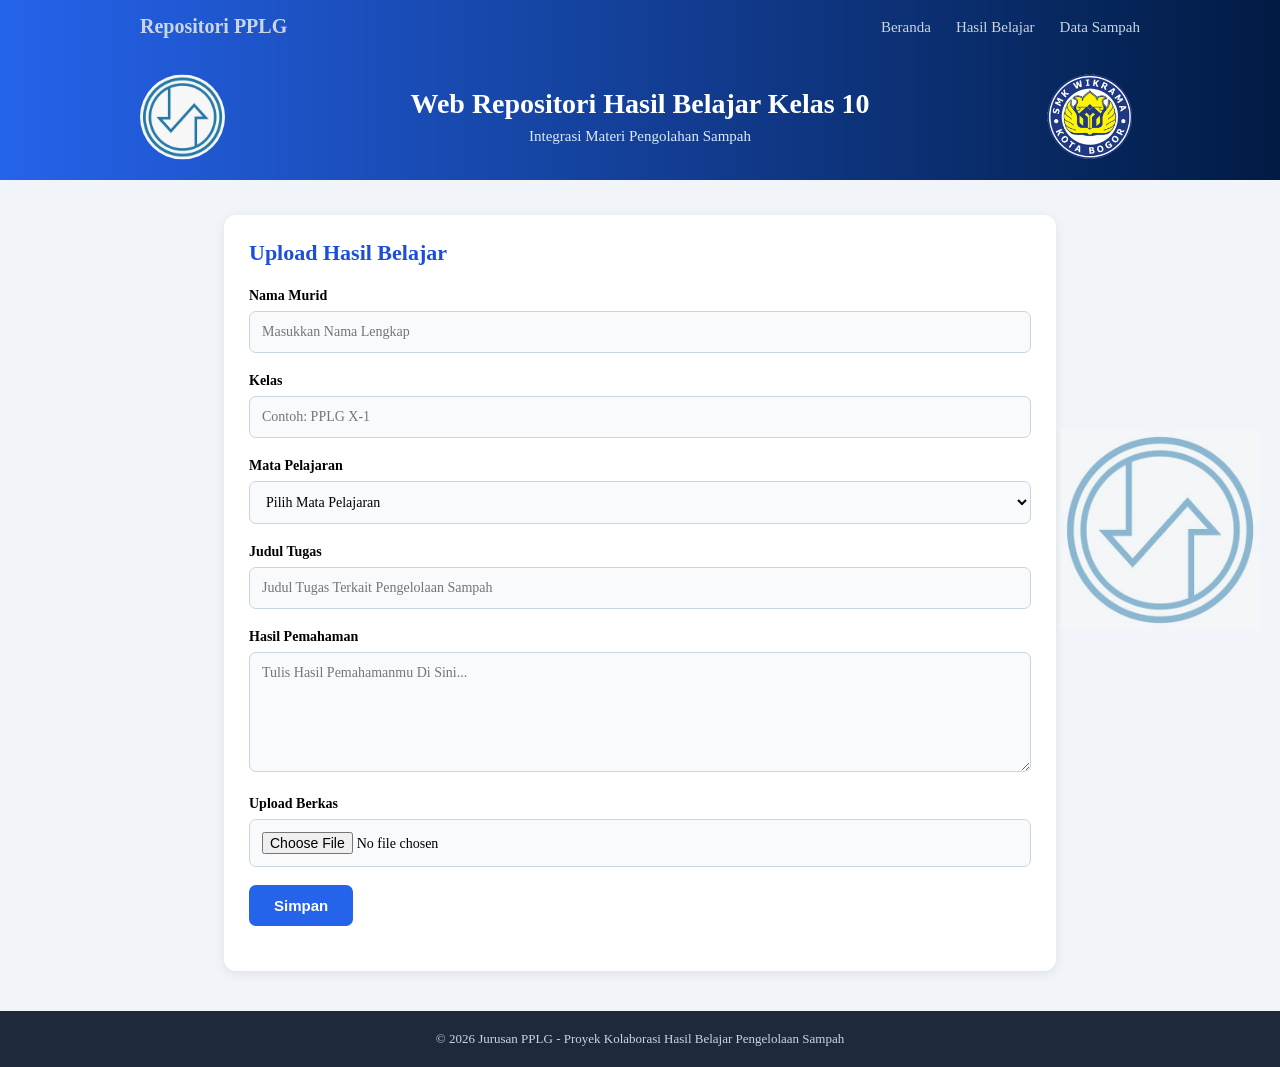
<file: web/index.html>
<!DOCTYPE html>
<html lang="id">

<head>
    <meta charset="UTF-8">
    <meta name="viewport" content="width=device-width, initial-scale=1.0">
    <title>Web Repositori Hasil Belajar</title>

    <link rel="stylesheet" href="../css/style.css">
</head>

<body>

    <!-- NAVBAR -->
    <nav class="navbar">
        <div class="nav-container">

            <a href="index.html" class="nav-logo">
                Repositori PPLG
            </a>

            <ul class="nav-menu">
                <li><a href="index.html">Beranda</a></li>
                <li><a href="hasilbelajar.html">Hasil Belajar</a></li>
                <li><a href="datasampah.html">Data Sampah</a></li>
            </ul>

        </div>
    </nav>


    <!-- HEADER -->
    <header>
        <div class="container">

            <img class="p" src="../aseets/logoPplg2.png" alt="Logo PPLG" width="85">

            <img src="../aseets/wikrama-logo.png" alt="Logo Wikrama" width="101">

            <h1>Web Repositori Hasil Belajar Kelas 10</h1>

            <p>Integrasi Materi Pengolahan Sampah</p>

        </div>
    </header>


    <!-- KONTEN UTAMA -->
    <main>

        <!-- FORM UPLOAD -->
        <section class="upload-section">

            <h2>Upload Hasil Belajar</h2>

            <form class="form-group" id="uploadForm">

                <div class="container">
                    <label for="nama">Nama Murid</label>

                    <input
                        type="text"
                        id="nama"
                        name="nama"
                        placeholder="Masukkan Nama Lengkap"
                        required
                    >
                </div>


                <div class="container">
                    <label for="kelas">Kelas</label>

                    <input
                        type="text"
                        id="kelas"
                        name="kelas"
                        placeholder="Contoh: PPLG X-1"
                        required
                    >
                </div>


                <div class="container">
                    <label for="mapel">Mata Pelajaran</label>

                    <select id="mapel" name="mapel" required>
                        <option value="">Pilih Mata Pelajaran</option>
                        <option value="PIPAS">PIPAS</option>
                        <option value="PABP">PABP</option>
                        <option value="Sejarah">Sejarah</option>
                        <option value="PP">PP (Pendidikan Pancasila)</option>
                        <option value="KOKURIKULER">KOKURIKULER</option>
                        <option value="Lainnya">Mata Pelajaran Lainnya</option>
                    </select>
                </div>


                <div class="container">
                    <label for="judul">Judul Tugas</label>

                    <input
                        type="text"
                        id="judul"
                        name="judul"
                        placeholder="Judul Tugas Terkait Pengelolaan Sampah"
                        required
                    >
                </div>


                <div class="container">
                    <label for="pemahaman">Hasil Pemahaman</label>

                    <textarea
                        id="pemahaman"
                        name="pemahaman"
                        placeholder="Tulis Hasil Pemahamanmu Di Sini..."
                        required
                    ></textarea>
                </div>


                <div class="container">
                    <label for="berkas">Upload Berkas</label>

                    <input
                        type="file"
                        id="berkas"
                        name="berkas"
                        accept=".pdf,.doc,.docx,.ppt,.pptx,.xls,.xlsx"
                        required
                    >
                </div>


                <button type="submit">Simpan</button>

            </form>

            <div id="daftarHasil"></div>

        </section>



    </main>


    <!-- FOOTER -->
    <footer>
        <p>
            &copy; 2026 Jurusan PPLG - Proyek Kolaborasi
            Hasil Belajar Pengelolaan Sampah
        </p>
    </footer>


    <script src="../js/script.js"></script>

</body>
</html>
</file>
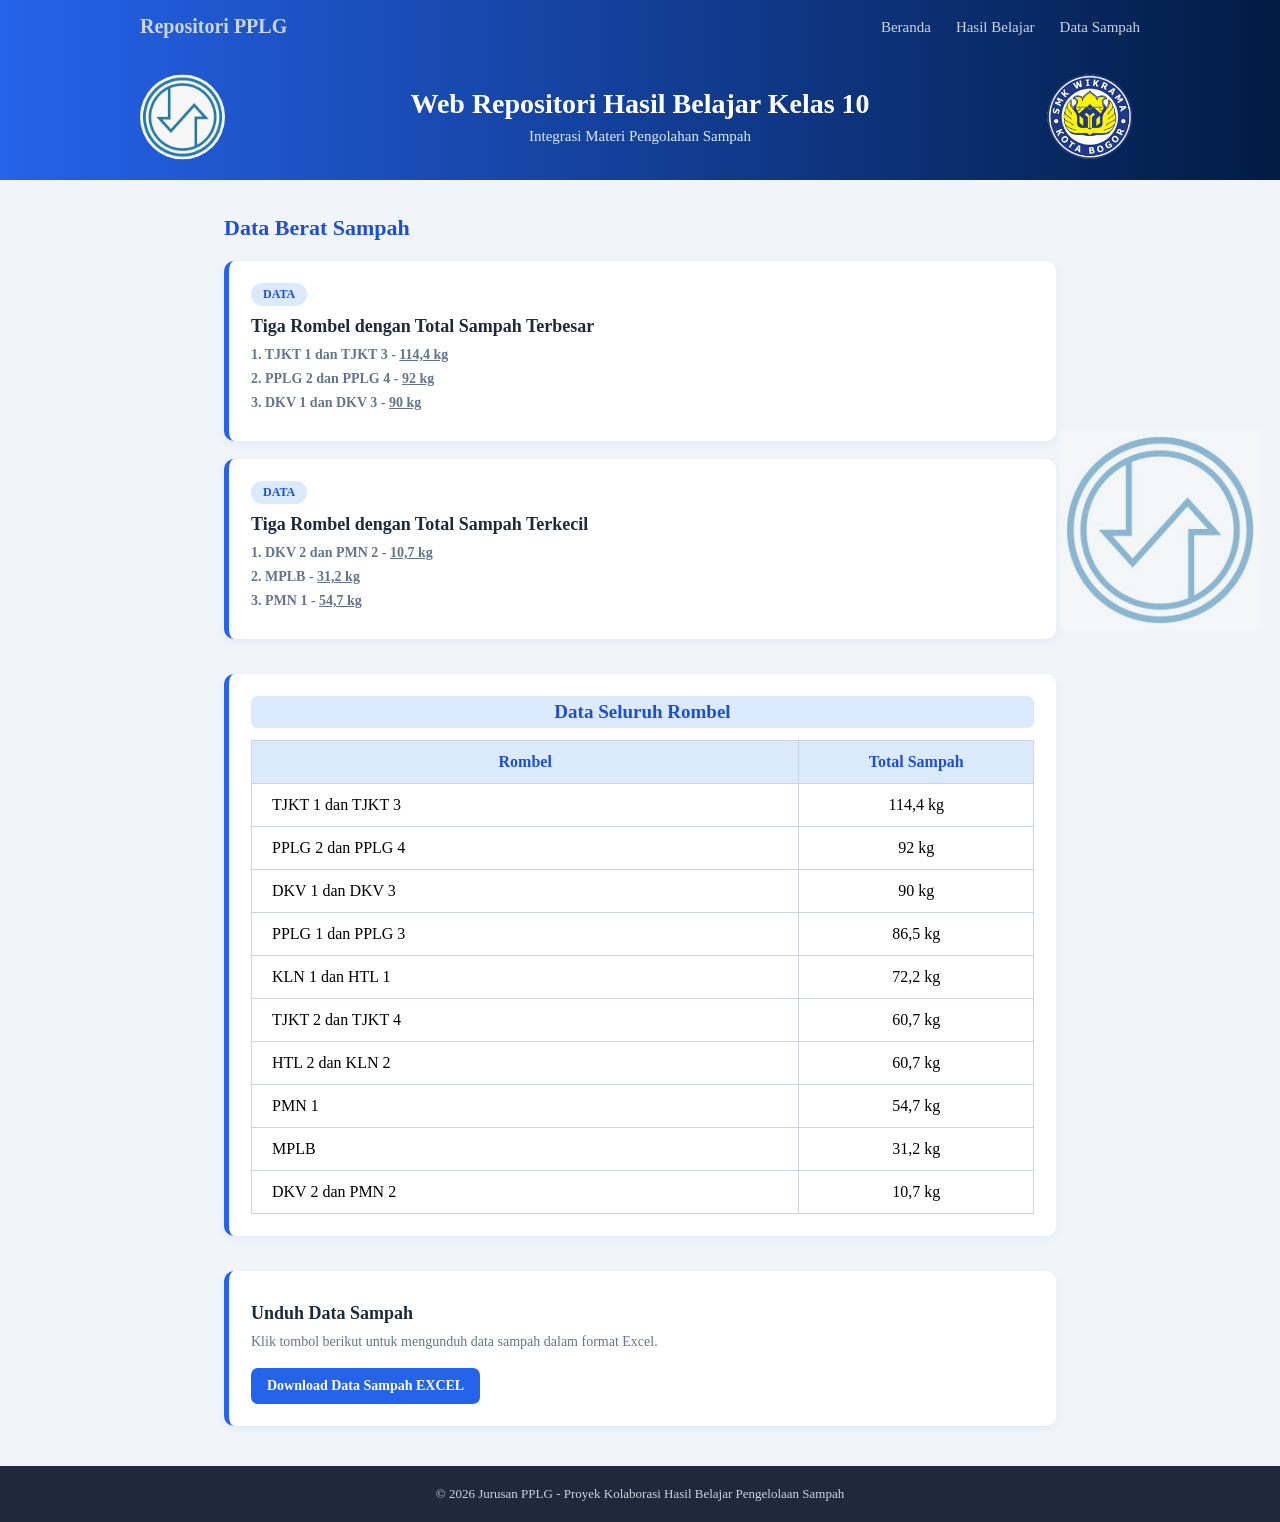
<file: web/datasampah.html>
<!DOCTYPE html>
<html lang="id">

<head>
    <meta charset="UTF-8">
    <meta name="viewport" content="width=device-width, initial-scale=1.0">
    <title>Data Sampah</title>

    <link rel="stylesheet" href="../css/style.css">
</head>

<body>

    <!-- NAVBAR -->
    <nav class="navbar">
        <div class="nav-container">

            <a href="index.html" class="nav-logo">
                Repositori PPLG
            </a>

            <ul class="nav-menu">
                <li><a href="index.html">Beranda</a></li>
                <li><a href="hasilbelajar.html">Hasil Belajar</a></li>
                <li><a href="datasampah.html">Data Sampah</a></li>
            </ul>

        </div>
    </nav>


    <!-- HEADER -->
    <header>
        <div class="container">

            <img class="p" src="../aseets/logoPplg2.png" alt="Logo PPLG" width="85">

            <img src="../aseets/wikrama-logo.png" alt="Logo Wikrama" width="101">

            <h1>Web Repositori Hasil Belajar Kelas 10</h1>

            <p>Integrasi Materi Pengolahan Sampah</p>

        </div>
    </header>


    <!-- KONTEN UTAMA -->
    <main>

        <!-- RINGKASAN DATA -->
        <section class="result-section">

            <h2>Data Berat Sampah</h2>


            <article class="card">

                <span class="mapel">DATA</span>

                <h3>Tiga Rombel dengan Total Sampah Terbesar</h3>

                <p>
                    <b>1. TJKT 1 dan TJKT 3 - <u>114,4 kg</u></b>
                </p>

                <p>
                    <b>2. PPLG 2 dan PPLG 4 - <u>92 kg</u></b>
                </p>

                <p>
                    <b>3. DKV 1 dan DKV 3 - <u>90 kg</u></b>
                </p>

            </article>


            <article class="card">

                <span class="mapel">DATA</span>

                <h3>Tiga Rombel dengan Total Sampah Terkecil</h3>

                <p>
                    <b>1. DKV 2 dan PMN 2 - <u>10,7 kg</u></b>
                </p>

                <p>
                    <b>2. MPLB - <u>31,2 kg</u></b>
                </p>

                <p>
                    <b>3. PMN 1 - <u>54,7 kg</u></b>
                </p>

            </article>

        </section>


        <!-- TABEL DATA -->
        <section class="result-section">

            <article class="card">

                <span class="mapel1">Data Seluruh Rombel</span>

                <div class="tabel-wrapper">

                    <table class="tabel-sampah">

                        <thead>
                            <tr>
                                <th>Rombel</th>
                                <th>Total Sampah</th>
                            </tr>
                        </thead>

                        <tbody>

                            <tr>
                                <td>TJKT 1 dan TJKT 3</td>
                                <td>114,4 kg</td>
                            </tr>

                            <tr>
                                <td>PPLG 2 dan PPLG 4</td>
                                <td>92 kg</td>
                            </tr>

                            <tr>
                                <td>DKV 1 dan DKV 3</td>
                                <td>90 kg</td>
                            </tr>

                            <tr>
                                <td>PPLG 1 dan PPLG 3</td>
                                <td>86,5 kg</td>
                            </tr>

                            <tr>
                                <td>KLN 1 dan HTL 1</td>
                                <td>72,2 kg</td>
                            </tr>

                            <tr>
                                <td>TJKT 2 dan TJKT 4</td>
                                <td>60,7 kg</td>
                            </tr>

                            <tr>
                                <td>HTL 2 dan KLN 2</td>
                                <td>60,7 kg</td>
                            </tr>

                            <tr>
                                <td>PMN 1</td>
                                <td>54,7 kg</td>
                            </tr>

                            <tr>
                                <td>MPLB</td>
                                <td>31,2 kg</td>
                            </tr>

                            <tr>
                                <td>DKV 2 dan PMN 2</td>
                                <td>10,7 kg</td>
                            </tr>

                        </tbody>

                    </table>

                </div>

            </article>

        </section>


        <!-- DOWNLOAD EXCEL -->
        <section class="result-section">

            <article class="card">

                <h3>Unduh Data Sampah</h3>

                <p>
                    Klik tombol berikut untuk mengunduh data sampah
                    dalam format Excel.
                </p>

                <a href="../dokumen/Daftar Ceklis Tong Sampah Inkolaborasi Kelas X (2).xlsx">
                    Download Data Sampah EXCEL
                </a>

            </article>

        </section>


    </main>


    <!-- FOOTER -->
    <footer>
        <p>
            &copy; 2026 Jurusan PPLG - Proyek Kolaborasi
            Hasil Belajar Pengelolaan Sampah
        </p>
    </footer>


</body>
</html>
</file>
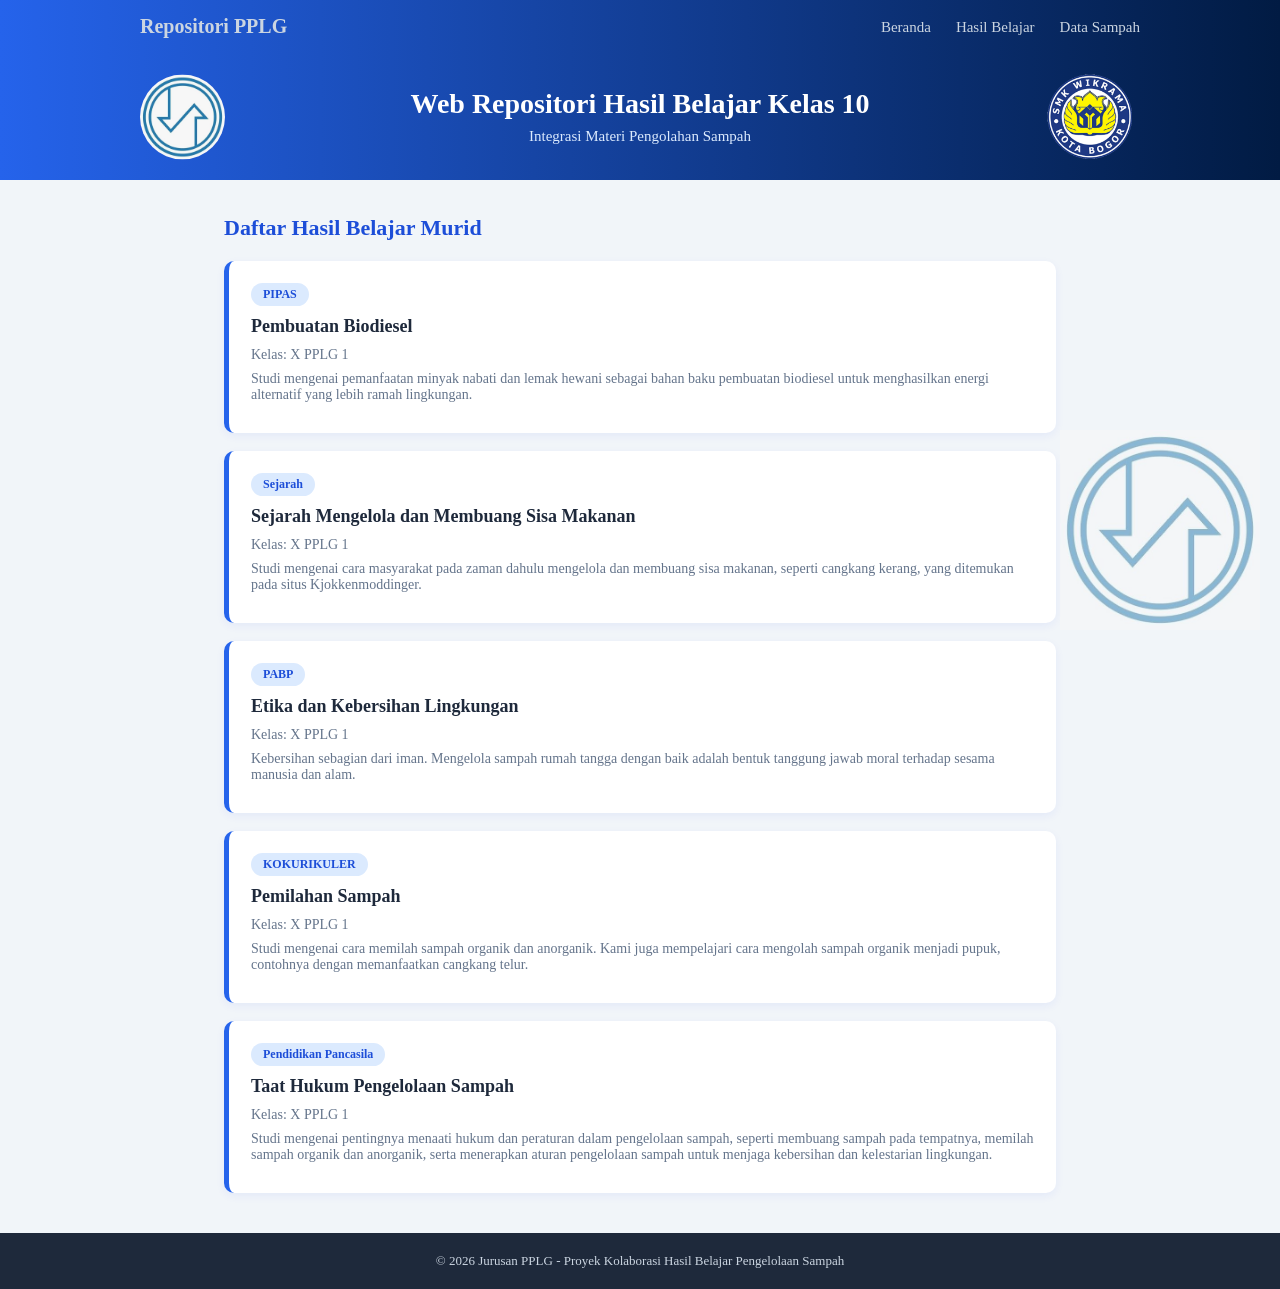
<file: web/hasilbelajar.html>
<!DOCTYPE html>
<html lang="id">

<head>
    <meta charset="UTF-8">
    <meta name="viewport" content="width=device-width, initial-scale=1.0">
    <title>Hasil Belajar Murid</title>

    <link rel="stylesheet" href="../css/style.css">
</head>

<body>

    <!-- NAVBAR -->
    <nav class="navbar">
        <div class="nav-container">

            <a href="index.html" class="nav-logo">
                Repositori PPLG
            </a>

            <ul class="nav-menu">
                <li><a href="index.html">Beranda</a></li>
                <li><a href="hasilbelajar.html">Hasil Belajar</a></li>
                <li><a href="datasampah.html">Data Sampah</a></li>
            </ul>

        </div>
    </nav>


    <!-- HEADER -->
    <header>
        <div class="container">

            <img class="p" src="../aseets/logoPplg2.png" alt="Logo PPLG" width="85">

            <img src="../aseets/wikrama-logo.png" alt="Logo Wikrama" width="101">

            <h1>Web Repositori Hasil Belajar Kelas 10</h1>

            <p>Integrasi Materi Pengolahan Sampah</p>

        </div>
    </header>


    <!-- KONTEN UTAMA -->
    <main>

        <section class="result-section">

            <h2>Daftar Hasil Belajar Murid</h2>


            <article class="card">

                <span class="mapel">PIPAS</span>

                <h3>Pembuatan Biodiesel</h3>

                <p>Kelas: X PPLG 1</p>

                <p>
                    Studi mengenai pemanfaatan minyak nabati dan lemak hewani
                    sebagai bahan baku pembuatan biodiesel untuk menghasilkan
                    energi alternatif yang lebih ramah lingkungan.
                </p>

            </article>


            <article class="card">

                <span class="mapel">Sejarah</span>

                <h3>Sejarah Mengelola dan Membuang Sisa Makanan</h3>

                <p>Kelas: X PPLG 1</p>

                <p>
                    Studi mengenai cara masyarakat pada zaman dahulu
                    mengelola dan membuang sisa makanan, seperti cangkang
                    kerang, yang ditemukan pada situs Kjokkenmoddinger.
                </p>

            </article>


            <article class="card">

                <span class="mapel">PABP</span>

                <h3>Etika dan Kebersihan Lingkungan</h3>

                <p>Kelas: X PPLG 1</p>

                <p>
                    Kebersihan sebagian dari iman. Mengelola sampah rumah
                    tangga dengan baik adalah bentuk tanggung jawab moral
                    terhadap sesama manusia dan alam.
                </p>

            </article>


            <article class="card">

                <span class="mapel">KOKURIKULER</span>

                <h3>Pemilahan Sampah</h3>

                <p>Kelas: X PPLG 1</p>

                <p>
                    Studi mengenai cara memilah sampah organik dan
                    anorganik. Kami juga mempelajari cara mengolah sampah
                    organik menjadi pupuk, contohnya dengan memanfaatkan
                    cangkang telur.
                </p>

            </article>


            <article class="card">

                <span class="mapel">Pendidikan Pancasila</span>

                <h3>Taat Hukum Pengelolaan Sampah</h3>

                <p>Kelas: X PPLG 1</p>

                <p>
                    Studi mengenai pentingnya menaati hukum dan peraturan
                    dalam pengelolaan sampah, seperti membuang sampah pada
                    tempatnya, memilah sampah organik dan anorganik, serta
                    menerapkan aturan pengelolaan sampah untuk menjaga
                    kebersihan dan kelestarian lingkungan.
                </p>

            </article>

        </section>

    </main>


    <!-- FOOTER -->
    <footer>
        <p>
            &copy; 2026 Jurusan PPLG - Proyek Kolaborasi
            Hasil Belajar Pengelolaan Sampah
        </p>
    </footer>


</body>
</html>
</file>
<file: css/style.css>
/* =========================
   RESET & BACKGROUND
========================= */

* {
    margin: 0;
    padding: 0;
    box-sizing: border-box;
}

html {
    background-color: #F1F5F9;
}

body::before {
    content: "";
    position: fixed;

    width: 200px;
    height: 200px;

    background-image: url("../aseets/logoPplg2.png");
    background-size: contain;
    background-repeat: no-repeat;
    background-position: center;

    top: 430px;
    right: 20px;

    pointer-events: none;
    opacity: 0.5;

    
}

/* =========================
   NAVBAR
========================= */

.navbar {
    background: linear-gradient(
        to left,
        #011b43,
        #2563eb
    );

    padding: 15px 30px;
    width: 100%;
}

.nav-container {
    max-width: 1000px;
    margin: auto;

    display: flex;
    justify-content: space-between;
    align-items: center;
}

.nav-logo {
    color: #cbd5e1;
    font-size: 20px;
    font-weight: bold;
    text-decoration: none;
}

.nav-menu {
    display: flex;
    align-items: center;
    gap: 25px;
    list-style: none;
}

.nav-menu a {
    color: #cbd5e1;
    text-decoration: none;
    font-size: 15px;
    font-weight: 500;
    transition: 0.3s;
}

.nav-menu a:hover {
    color: #93c5fd;
}


/* =========================
   HEADER
========================= */

header {
    background: linear-gradient(to left, #011b43, #2563eb);
    color: white;
    text-align: center;
    padding: 35px 20px;
}

header .container {
    position: relative;
    max-width: 1000px;
    margin: auto;
    padding: 0 110px;
}

header img {
    width: 101px;
    height: auto;
    position: absolute;
    right: 0;
    top: 50%;
    transform: translateY(-50%);
}

header img.p {
    width: 85px;
    left: 0;
    right: auto;
    border-radius: 100%;
    transform: translateY(-50%);
}

header h1 {
    font-size: 28px;
    margin-bottom: 8px;
}

header p {
    font-size: 15px;
    color: #dbeafe;
}


/* =========================
   MAIN
========================= */

main {
    width: 65%;
    max-width: 1000px;
    margin: 35px auto;
}


/* =========================
   UPLOAD SECTION
========================= */

.upload-section {
    background-color: white;
    padding: 25px;
    border-radius: 12px;
    margin-bottom: 35px;
    box-shadow: 0 3px 12px rgba(0, 0, 0, 0.08);
}

.upload-section h2 {
    font-size: 22px;
    margin-bottom: 20px;
    color: #1d4ed8;
}


/* =========================
   FORM
========================= */

.form-group .container {
    margin-bottom: 18px;
}

.form-group label {
    display: inline-block;
    font-weight: bold;
    margin-bottom: 7px;
    font-size: 14px;
}

.form-group input,
.form-group select,
.form-group textarea {
    width: 100%;
    padding: 12px;
    border: 1px solid #cbd5e1;
    border-radius: 7px;
    font-size: 14px;
    font-family: inherit;
    background-color: #f8fafc;
    outline: none;
    transition: 0.3s;
}

.form-group input:focus,
.form-group select:focus,
.form-group textarea:focus {
    border-color: #2563eb;
    background-color: white;
    box-shadow: 0 0 0 3px rgba(37, 99, 235, 0.12);
}

.form-group textarea {
    min-height: 120px;
    resize: vertical;
}

.form-group button {
    background-color: #2563eb;
    color: white;
    border: none;
    padding: 12px 25px;
    border-radius: 7px;
    font-size: 15px;
    font-weight: bold;
    cursor: pointer;
    transition: 0.3s;
}

.form-group button:hover {
    background-color: #1d4ed8;
    transform: translateY(-2px);
}

#daftarHasil {
    margin-top: 20px;
}


/* =========================
   RESULT SECTION
========================= */

.result-section {
    margin-bottom: 35px;
}

.result-section h2 {
    color: #1d4ed8;
    font-size: 22px;
    margin-bottom: 20px;
}


/* =========================
   CARD
========================= */

.card {
    background-color: white;
    padding: 22px;
    border-radius: 10px;
    margin-bottom: 18px;
    border-left: 5px solid #2563eb;
    box-shadow: 0 3px 10px rgba(12, 45, 231, 0.06);
    transition: 0.3s;
}

.card:hover {
    transform: translateY(-3px);
    box-shadow: 0 6px 16px rgba(0, 0, 0, 0.1);
}

.card h3 {
    font-size: 18px;
    margin: 10px 0;
    color: #1e293b;
}

.card p {
    font-size: 14px;
    color: #64748b;
    margin-bottom: 8px;
}


/* =========================
   MAPEL
========================= */

.mapel {
    display: inline-block;
    background-color: #dbeafe;
    color: #1d4ed8;
    padding: 4px 12px;
    border-radius: 20px;
    font-size: 12px;
    font-weight: bold;
}

.mapel1 {
    display: block;
    background-color: #dbeafe;
    color: #1d4ed8;
    padding: 5px;
    font-size: 19px;
    font-weight: bold;
    text-align: center;
    border-radius: 7px;
    margin-bottom: 12px;
}


/* =========================
   TABEL DATA SAMPAH
========================= */

.tabel-wrapper {
    width: 100%;
    overflow-x: auto;
}

.tabel-sampah {
    width: 100%;
    border-collapse: collapse;
}

.tabel-sampah th,
.tabel-sampah td {
    border: 1px solid #cbd5e1;
    padding: 12px 20px;
}

.tabel-sampah th {
    background-color: #dceafe;
    color: #1d4ed8;
}

.tabel-sampah th:first-child,
.tabel-sampah td:first-child {
    width: 70%;
}

.tabel-sampah td:last-child {
    text-align: center;
}


/* =========================
   LINK DALAM CARD
========================= */

.card a {
    display: inline-block;
    margin-top: 10px;
    padding: 10px 16px;
    background-color: #2563eb;
    color: white;
    text-decoration: none;
    border-radius: 7px;
    font-size: 14px;
    font-weight: bold;
    transition: 0.3s;
}

.card a:hover {
    background-color: #1d4ed8;
    transform: translateY(-2px);
}


/* =========================
   FOOTER
========================= */

footer {
    background-color: #1e293b;
    color: #cbd5e1;
    text-align: center;
    padding: 20px;
    font-size: 13px;
    margin-top: 40px;
}


/* =========================
   RESPONSIVE HP
========================= */

@media (max-width: 600px) {

    /* Navbar */

    .navbar {
        padding: 15px;
    }

    .nav-container {
        flex-direction: column;
        gap: 15px;
    }

    .nav-menu {
        flex-wrap: wrap;
        justify-content: center;
        gap: 15px;
    }

    .nav-logo {
        font-size: 18px;
    }

    .nav-menu a {
        font-size: 13px;
    }


    /* Header */

    header {
        padding: 25px 12px;
    }

    header .container {
        padding: 0;
        padding-top: 65px;
    }

    header img {
        width: 75px;
        top: 0;
        right: 0;
        transform: none;
    }

    header img.p {
        width: 65px;
        left: 0;
        top: 0;
        transform: none;
    }

    header h1 {
        font-size: 21px;
    }

    header p {
        font-size: 13px;
    }


    /* Main */

    main {
        width: 92%;
        margin: 20px auto;
    }


    /* Upload */

    .upload-section {
        padding: 18px;
    }

    .upload-section h2,
    .result-section h2 {
        font-size: 19px;
    }


    /* Card */

    .card {
        padding: 17px;
    }

    .card h3 {
        font-size: 16px;
    }


    /* Form */

    .form-group button {
        width: 100%;
    }


    /* Tabel */

    .tabel-sampah th,
    .tabel-sampah td {
        padding: 10px 12px;
        font-size: 13px;
    }

    .mapel1 {
        font-size: 16px;
    }


    /* Footer */

    footer {
        font-size: 12px;
        padding: 18px 12px;
    }
}
</file>
